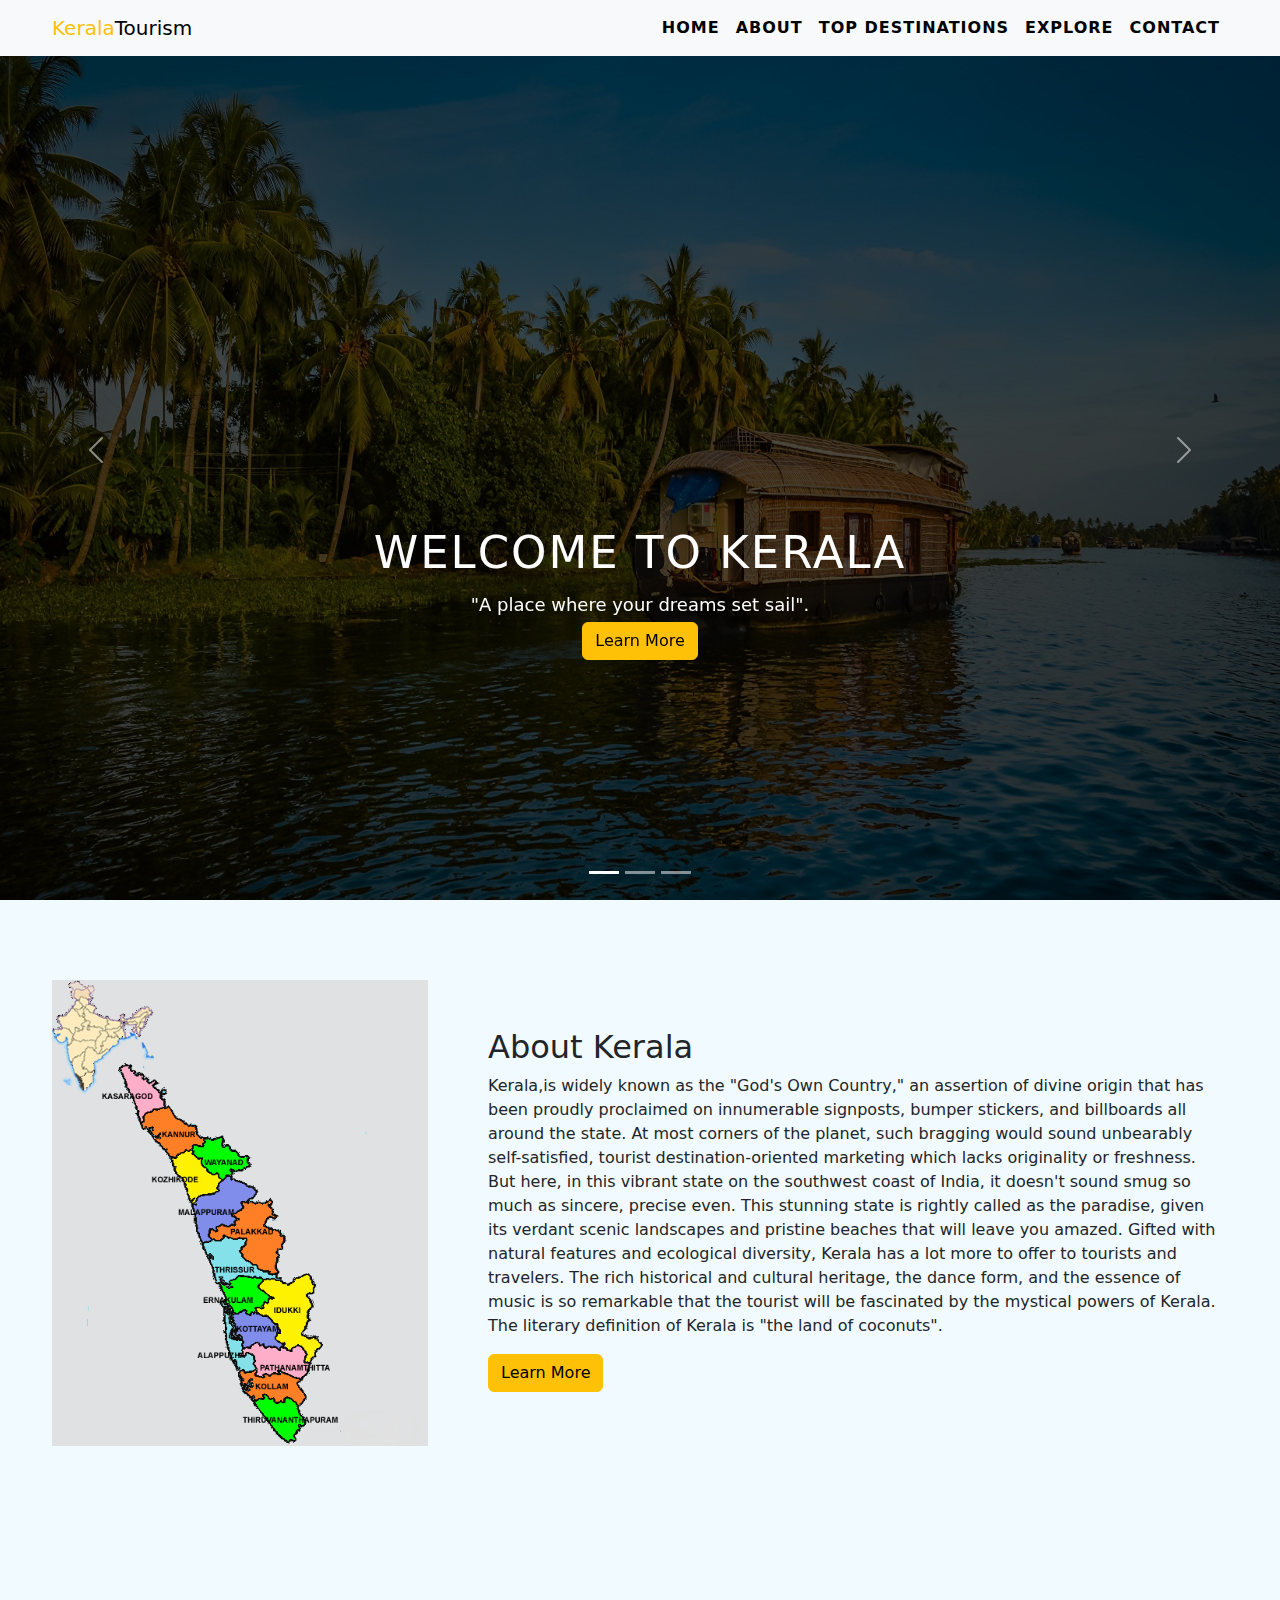
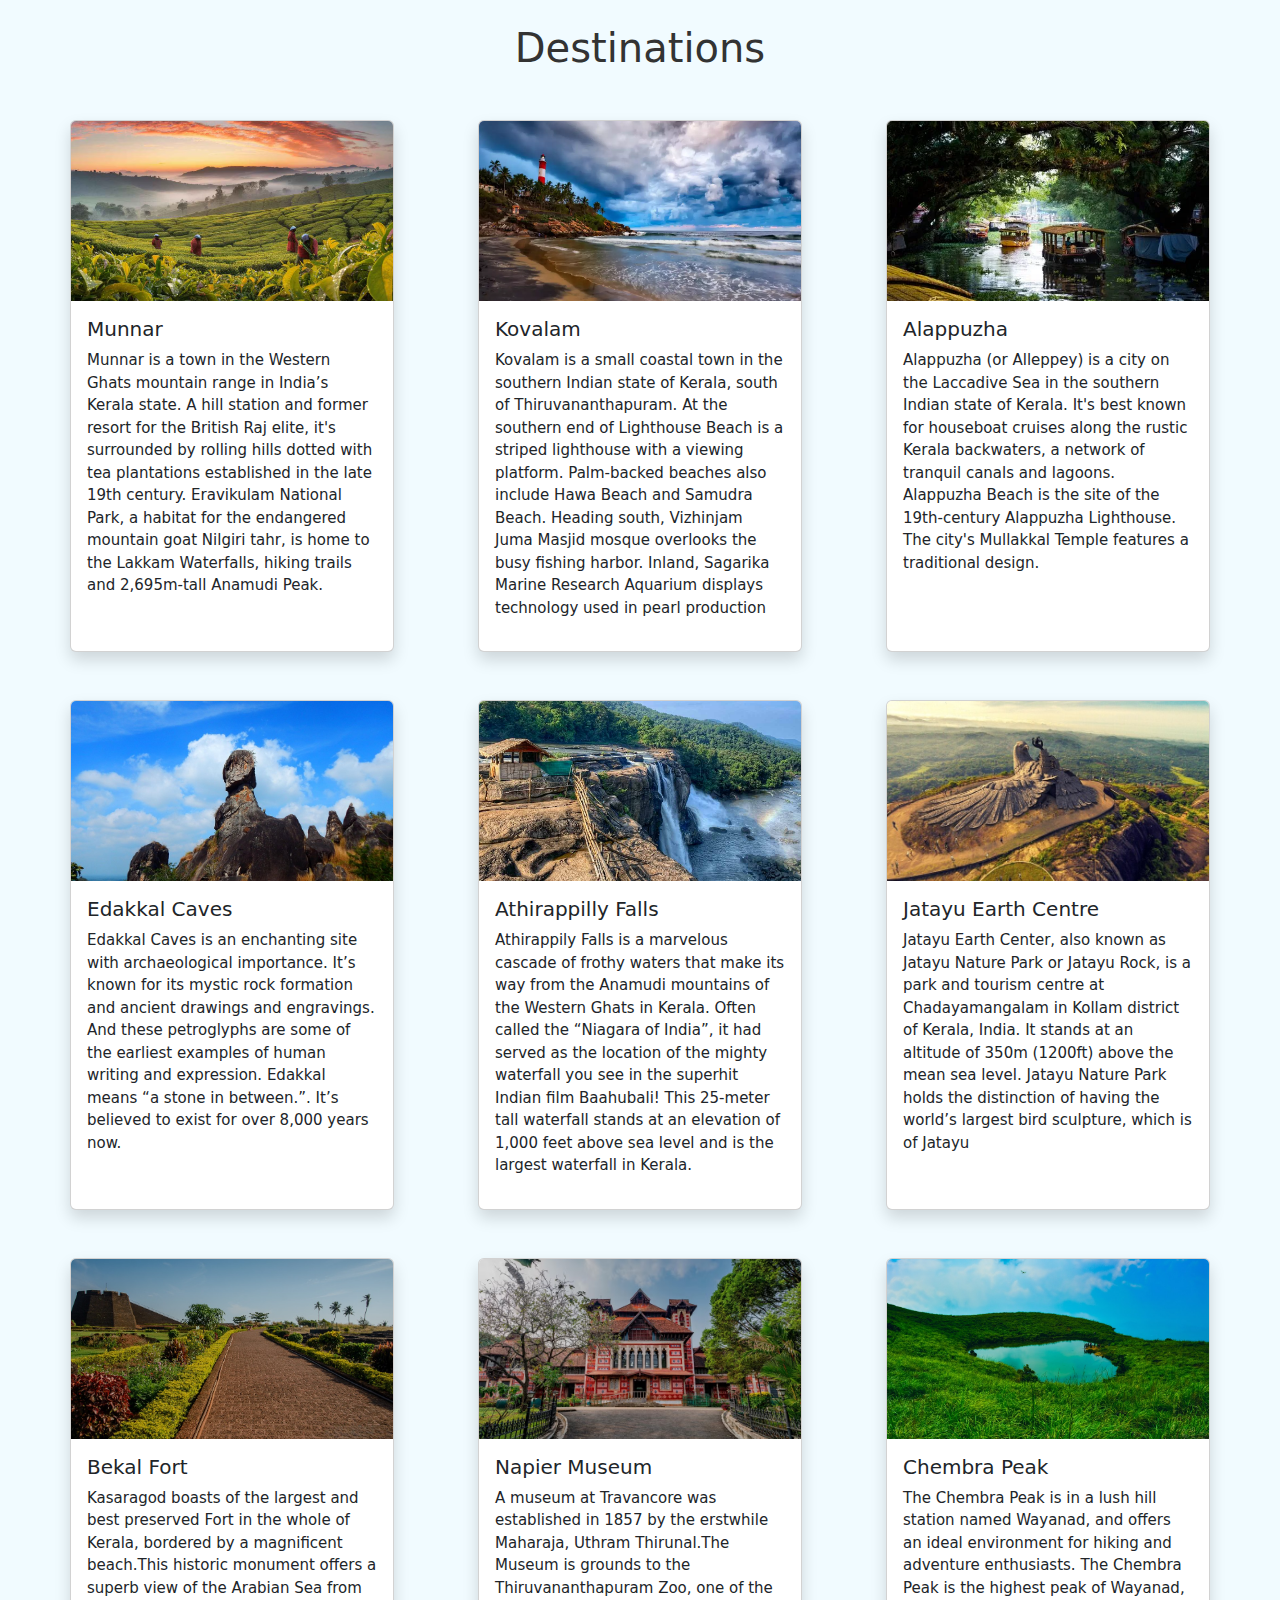
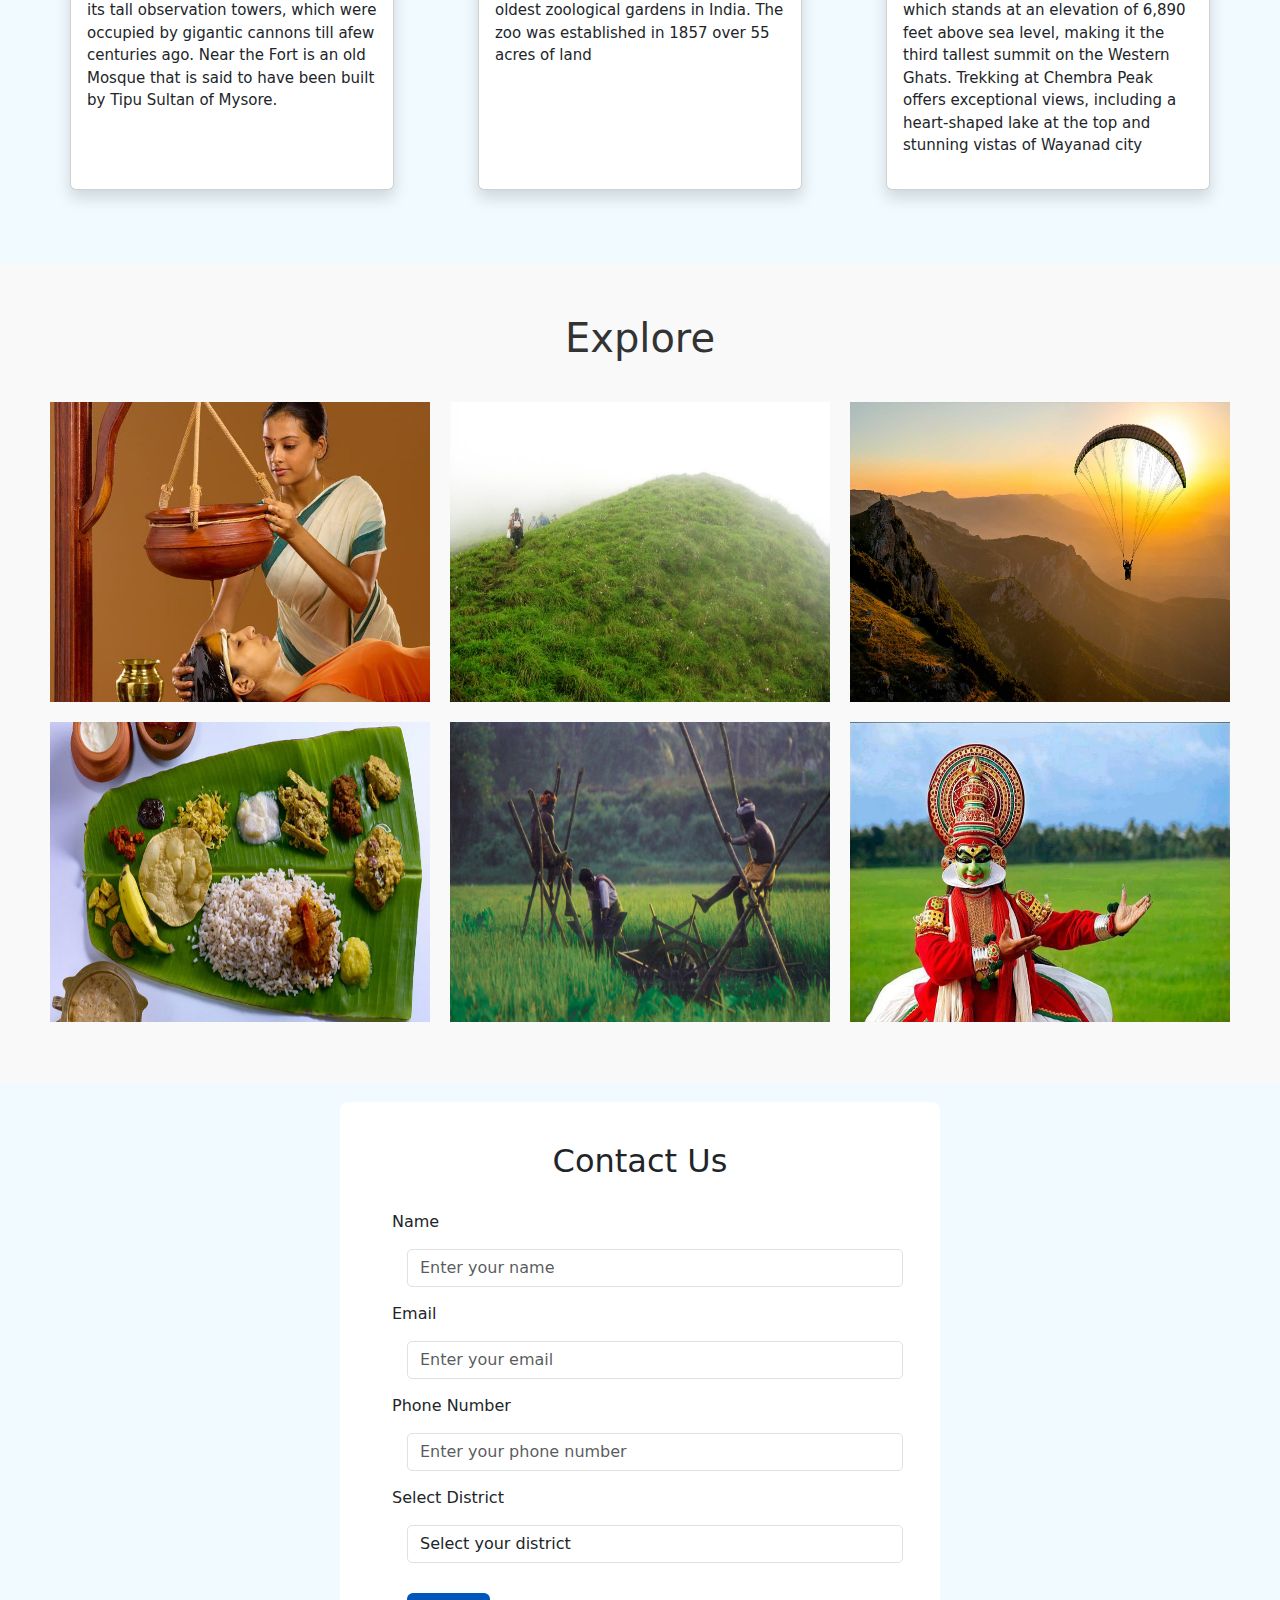
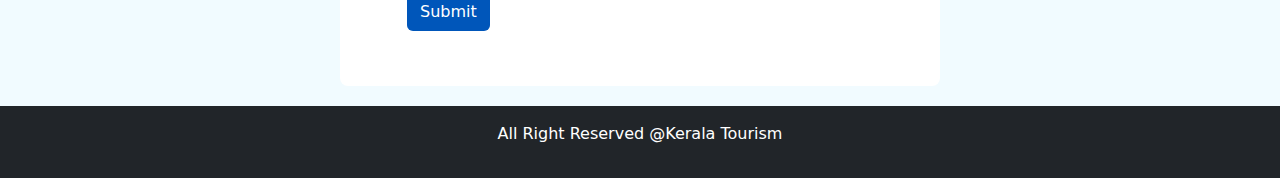
<file: index.html>
<!DOCTYPE html>
<html lang="en">

<head>
  <meta charset="UTF-8">
  <meta name="viewport" content="width=device-width, initial-scale=1.0">
  <title>Kerala Tourism</title>
  <link href="https://cdn.jsdelivr.net/npm/bootstrap@5.3.3/dist/css/bootstrap.min.css" rel="stylesheet"
    integrity="sha384-QWTKZyjpPEjISv5WaRU9OFeRpok6YctnYmDr5pNlyT2bRjXh0JMhjY6hW+ALEwIH" crossorigin="anonymous">
  <link rel="stylesheet" href="style.css">
</head>
<nav class="navbar navbar-expand-lg bg-body-tertiary fixed-top">
  <div class="container">
    <a class="navbar-brand" href="#"><span class="text-warning">Kerala</span>Tourism</a>
    <button class="navbar-toggler" type="button" data-bs-toggle="collapse" data-bs-target="#navbarSupportedContent"
      aria-controls="navbarSupportedContent" aria-expanded="false" aria-label="Toggle navigation">
      <span class="navbar-toggler-icon"></span>
    </button>
    <div class="collapse navbar-collapse" id="navbarSupportedContent">
      <ul class="navbar-nav ms-auto mb-2 mb-lg-0">
        <li class="nav-item">
          <a class="nav-link" href="#home">Home</a>
        </li>
        <li class="nav-item">
          <a class="nav-link" href="#about">About</a>
        </li>
        <li class="nav-item">
          <a class="nav-link" href="#destinations">Top Destinations</a>
        </li>
        <li class="nav-item">
          <a class="nav-link" href="#explore">Explore</a>
        </li>
        <li class="nav-item">
          <a class="nav-link" href="#contact">Contact</a>
        </li>
      </ul>

    </div>
  </div>
</nav>

<div id="carouselExampleCaptions" class="carousel slide">
  <div class="carousel-indicators">
    <button type="button" data-bs-target="#carouselExampleCaptions" data-bs-slide-to="0" class="active"
      aria-current="true" aria-label="Slide 1"></button>
    <button type="button" data-bs-target="#carouselExampleCaptions" data-bs-slide-to="1" aria-label="Slide 2"></button>
    <button type="button" data-bs-target="#carouselExampleCaptions" data-bs-slide-to="2" aria-label="Slide 3"></button>
  </div>
  <div class="carousel-inner">
    <div class="carousel-item active">
      <img src="images/home .jpg" class="d-block w-100" alt="...">
      <div class="carousel-caption">
        <h5>WELCOME TO KERALA</h5>
        <p>"A place where your dreams set sail".</p>
        <p><a href="" class="btn btn-warning nt-3">Learn More</a></p>
      </div>
    </div>
    <div class="carousel-item">
      <img src="images/Home 2.jpg" class="d-block w-100" alt="...">
      <div class="carousel-caption">
        <h5>GOD'S OWN COUNTRY</h5>
        <p>"Kerala - A Land where Seasons Never End".</p>
        <p><a href="" class="btn btn-warning nt-3">Learn More</a></p>
      </div>
    </div>
    <div class="carousel-item">
      <img src="images/3 home.jpg" class="d-block w-100" alt="...">
      <div class="carousel-caption">
        <h5>PLAN YOUR TRIP</h5>
        <p>Keep calm and visit Kerala..</p>
        <p><a href="" class="btn btn-warning nt-3">Learn More</a></p>
      </div>
    </div>
  </div>
  <button class="carousel-control-prev" type="button" data-bs-target="#carouselExampleCaptions" data-bs-slide="prev">
    <span class="carousel-control-prev-icon" aria-hidden="true"></span>
    <span class="visually-hidden">Previous</span>
  </button>
  <button class="carousel-control-next" type="button" data-bs-target="#carouselExampleCaptions" data-bs-slide="next">
    <span class="carousel-control-next-icon" aria-hidden="true"></span>
    <span class="visually-hidden">Next</span>
  </button>
</div>

<section id="about" class="about section-padding">
  <div class="container">
    <div class="row">
      <div class="col-lg-4 col-md-12 col-12">
        <div class="about-img">
          <img src="images/map.png" alt="" class="img-fluid">
        </div>
      </div>
      <div class="col-lg-8 col-md-12 col-12 ps-lg-5 mt-md-5">
        <div class="about-text">
          <h2>About Kerala</h2>
          <p>Kerala,is widely known as the "God's Own Country," an assertion of divine origin that has been proudly
            proclaimed on innumerable signposts, bumper stickers, and billboards all around the state. At most corners
            of the planet, such bragging would sound unbearably self-satisfied, tourist destination-oriented marketing
            which lacks originality or freshness. But here, in this vibrant state on the southwest coast of India, it
            doesn't sound smug so much as sincere, precise even.
            This stunning state is rightly called as the paradise, given its verdant scenic landscapes and pristine
            beaches that will leave you amazed. Gifted with natural features and ecological diversity, Kerala has a lot
            more to offer to tourists and travelers. The rich historical and cultural heritage, the dance form, and the
            essence of music is so remarkable that the tourist will be fascinated by the mystical powers of Kerala.

            The literary definition of Kerala is "the land of coconuts". </p>
          <a href="#" class="btn btn-warning">Learn More</a>
        </div>
      </div>
    </div>

  </div>
</section>

<section id="destinations">
  <div class="container">
    <div class="m-5 text-center">
      <h1>Destinations</h1>
    </div>
    <div class="row mb-4 g-5">
      <div class="col col-12 col-md-6 col-lg-4">
        <div class="card shadow h-100">
          <img src="images/img 1.avif" class="card-img-top" alt="">
          <div class="card-body d-flex flex-column">
            <h5 class="card-tittle">Munnar</h5>
            <p>Munnar is a town in the Western Ghats mountain range in India’s Kerala state. A hill station and former
              resort for the British Raj elite, it's surrounded by rolling hills dotted with tea plantations established
              in the late 19th century. Eravikulam National Park, a habitat for the endangered mountain goat Nilgiri
              tahr, is home to the Lakkam Waterfalls, hiking trails and 2,695m-tall Anamudi Peak.</p>
          </div>

        </div>

      </div>
      <div class="col col-12 col-md-6 col-lg-4">
        <div class="card shadow h-100">
          <img src="images/image 2 .webp" class="card-img-top" alt="">
          <div class="card-body d-flex flex-column">
            <h5 class="card-tittle">Kovalam</h5>
            <p>Kovalam is a small coastal town in the southern Indian state of Kerala, south of Thiruvananthapuram. At
              the southern end of Lighthouse Beach is a striped lighthouse with a viewing platform. Palm-backed beaches
              also include Hawa Beach and Samudra Beach. Heading south, Vizhinjam Juma Masjid mosque overlooks the busy
              fishing harbor. Inland, Sagarika Marine Research Aquarium displays technology used in pearl production</p>
          </div>
        </div>
      </div>
      <div class="col col-12 col-md-6 col-lg-4">
        <div class="card shadow h-100">
          <img src="images/img 3.webp" class="card-img-top" alt="">
          <div class="card-body d-flex flex-column">
            <h5 class="card-tittle">Alappuzha</h5>
            <p>Alappuzha (or Alleppey) is a city on the Laccadive Sea in the southern Indian state of Kerala. It's best
              known for houseboat cruises along the rustic Kerala backwaters, a network of tranquil canals and lagoons.
              Alappuzha Beach is the site of the 19th-century Alappuzha Lighthouse. The city's Mullakkal Temple features
              a traditional design.</p>
          </div>

        </div>

      </div>
      <div class="col col-12 col-md-6 col-lg-4">
        <div class="card shadow card h-100">
          <img src="images/image 4.jpg" class="card-img-top" alt="">
          <div class="card-body d-flex flex-column">
            <h5 class="card-tittle">Edakkal Caves</h5>
            <p>Edakkal Caves is an enchanting site with archaeological importance. It’s known for its mystic rock
              formation and ancient drawings and engravings. And these petroglyphs are some of the earliest examples of
              human writing and expression. Edakkal means “a stone in between.”. It’s believed to exist for over 8,000
              years now.</p>
          </div>

        </div>

      </div>
      <div class="col col-12 col-md-6 col-lg-4">
        <div class="card shadow card h-100">
          <img src="images/image 5.jpg" class="card-img-top" alt="">
          <div class="card-body d-flex flex-column">
            <h5 class="card-tittle">Athirappilly Falls</h5>
            <p>Athirappily Falls is a marvelous cascade of frothy waters that make its way from the Anamudi mountains of
              the Western Ghats in Kerala. Often called the “Niagara of India”, it had served as the location of the
              mighty waterfall you see in the superhit Indian film Baahubali! This 25-meter tall waterfall stands at an
              elevation of 1,000 feet above sea level and is the largest waterfall in Kerala.</p>
          </div>

        </div>

      </div>
      <div class="col col-12 col-md-6 col-lg-4">
        <div class="card shadow card h-100">
          <img src="images/image 6.jpg" class="card-img-top" alt="">
          <div class="card-body d-flex flex-column">
            <h5 class="card-tittle">Jatayu Earth Centre</h5>
            <p>Jatayu Earth Center, also known as Jatayu Nature Park or Jatayu Rock, is a park and tourism centre at
              Chadayamangalam in Kollam district of Kerala, India. It stands at an altitude of 350m (1200ft) above the
              mean sea level. Jatayu Nature Park holds the distinction of having the world’s largest bird sculpture,
              which is of Jatayu</p>
          </div>

        </div>

      </div>
      <div class="col col-12 col-md-6 col-lg-4">
        <div class="card shadow card h-100">
          <img src="images/image 7.jpg" class="card-img-top" alt="">
          <div class="card-body d-flex flex-column">
            <h5 class="card-tittle">Bekal Fort</h5>
            <p>Kasaragod boasts of the largest and best preserved Fort in the whole of Kerala, bordered by a magnificent
              beach.This historic monument offers a superb view of the Arabian Sea from its tall observation towers,
              which were occupied by
              gigantic cannons till afew centuries ago. Near the Fort is an old Mosque that is said to have been built
              by Tipu Sultan of Mysore.</p>
          </div>

        </div>

      </div>
      <div class="col col-12 col-md-6 col-lg-4">
        <div class="card shadow card h-100">
          <img src="images/image 8 .avif" class="card-img-top" alt="">
          <div class="card-body d-flex flex-column">
            <h5 class="card-tittle">Napier Museum</h5>
            <p>A museum at Travancore was established in 1857 by the erstwhile Maharaja, Uthram Thirunal.The Museum is
              grounds to the Thiruvananthapuram Zoo, one of the oldest zoological gardens in India. The zoo was
              established in 1857 over 55 acres of land </p>
          </div>

        </div>

      </div>
      <div class="col col-12 col-md-6 col-lg-4">
        <div class="card shadow card h-100">
          <img src="images/image 9.jpg" class="card-img-top" alt="">
          <div class="card-body d-flex flex-column">
            <h5 class="card-tittle">Chembra Peak</h5>
            <p>The Chembra Peak is in a lush hill station named Wayanad, and offers an ideal environment for hiking and
              adventure enthusiasts. The Chembra Peak is the highest peak of Wayanad, which stands at an elevation of
              6,890 feet above sea level, making it the third tallest summit on the Western Ghats. Trekking at Chembra
              Peak offers exceptional views, including a heart-shaped lake at the top and stunning vistas of Wayanad
              city</p>
          </div>

        </div>

      </div>
    </div>
  </div>
</section>

<section id="explore">
  <h1 class="text-center">Explore</h1>
  <div class="container">
    <div class="row">

      <div class="col-md-4 col-sm-6 col-xs-12">
        <div class="hovereffects">
          <img src="images/ex 1.jpg" alt="" width="100%" height="300px">
          <div class="overplay">
            <h3>Ayurveda</h3>
          </div>
        </div>
      </div>

      <div class="col-md-4 col-sm-6 col-xs-12">
        <div class="hovereffects">
          <img src="images/ex 2.jpg" alt="" width="100%" height="300px">
          <div class="overplay">
            <h3>Trekking</h3>
          </div>
        </div>
      </div>

      <div class="col-md-4 col-sm-6 col-xs-12">
        <div class="hovereffects">
          <img src="images/ex 3.jpg" alt="" width="100%" height="300px">
          <div class="overplay">
            <h3>Paragliding</h3>
          </div>
        </div>
      </div>

      <div class="col-md-4 col-sm-6 col-xs-12">
        <div class="hovereffects">
          <img src="images/ex 4.jpg" alt="" width="100%" height="300px">
          <div class="overplay">
            <h3>Kerala Food</h3>
          </div>
        </div>
      </div>

      <div class="col-md-4 col-sm-6 col-xs-12">
        <div class="hovereffects">
          <img src="images/ex 5.jpg" alt="" width="100%" height="300px">
          <div class="overplay">
            <h3>Village Life</h3>
          </div>
        </div>
      </div>

      <div class="col-md-4 col-sm-6 col-xs-12">
        <div class="hovereffects">
          <img src="images/ex 6.jpg" alt="" width="100%" height="300px">
          <div class="overplay">
            <h3>Festivals</h3>
          </div>
        </div>
      </div>


    </div>
  </div>
</section>


<section id="contact" class="contact-section">
  <div class="container">
    <h2 class="contact-title">Contact Us</h2>
    <form>
      <div class="form-group">
        <label for="name">Name</label>
        <input type="text" class="form-control" id="name" placeholder="Enter your name" required>
      </div>
      <div class="form-group">
        <label for="email">Email</label>
        <input type="email" class="form-control" id="email" placeholder="Enter your email" required>
      </div>
      <div class="form-group">
        <label for="phone">Phone Number</label>
        <input type="tel" class="form-control" id="phone" placeholder="Enter your phone number" required>
      </div>
      <div class="form-group">
        <label for="district">Select District</label>
        <select class="form-control" id="district" required>
          <option value="" disabled selected>Select your district</option>
          <option value="Thiruvananthapuram">Thiruvananthapuram</option>
          <option value="kollam">Kollam</option>
          <option value="pathanamthitta">Pathanamthitta</option>
          <option value="alappuzha">Alappuzha</option>
          <option value="kottayam">Kottayam</option>
          <option value="idukki">Idukki</option>
          <option value="ernakulam">Ernakulam</option>
          <option value="thrissur">Thirissur</option>
          <option value="malappuram">Malappuram</option>
          <option value="palakkadu">Palakkadu</option>
          <option value="kozhikode">Kozhikode</option>
          <option value="wayanad">Wayanad</option>
          <option value="kannur">Kannur</option>
          <option value="kasaragod">Kasaragod</option>
        </select>
      </div>
      <button type="submit" class="btn btn-custom">Submit</button>
    </form>
  </div>
</section>


<footer class="bg-dark p-3 text-center">
  <div class="container">
    <p class="text-white">All Right Reserved @Kerala Tourism</p>
  </div>
</footer>


<body>
  <script src="https://cdn.jsdelivr.net/npm/bootstrap@5.3.3/dist/js/bootstrap.bundle.min.js"
    integrity="sha384-YvpcrYf0tY3lHB60NNkmXc5s9fDVZLESaAA55NDzOxhy9GkcIdslK1eN7N6jIeHz"
    crossorigin="anonymous"></script>
</body>


</html>
</file>
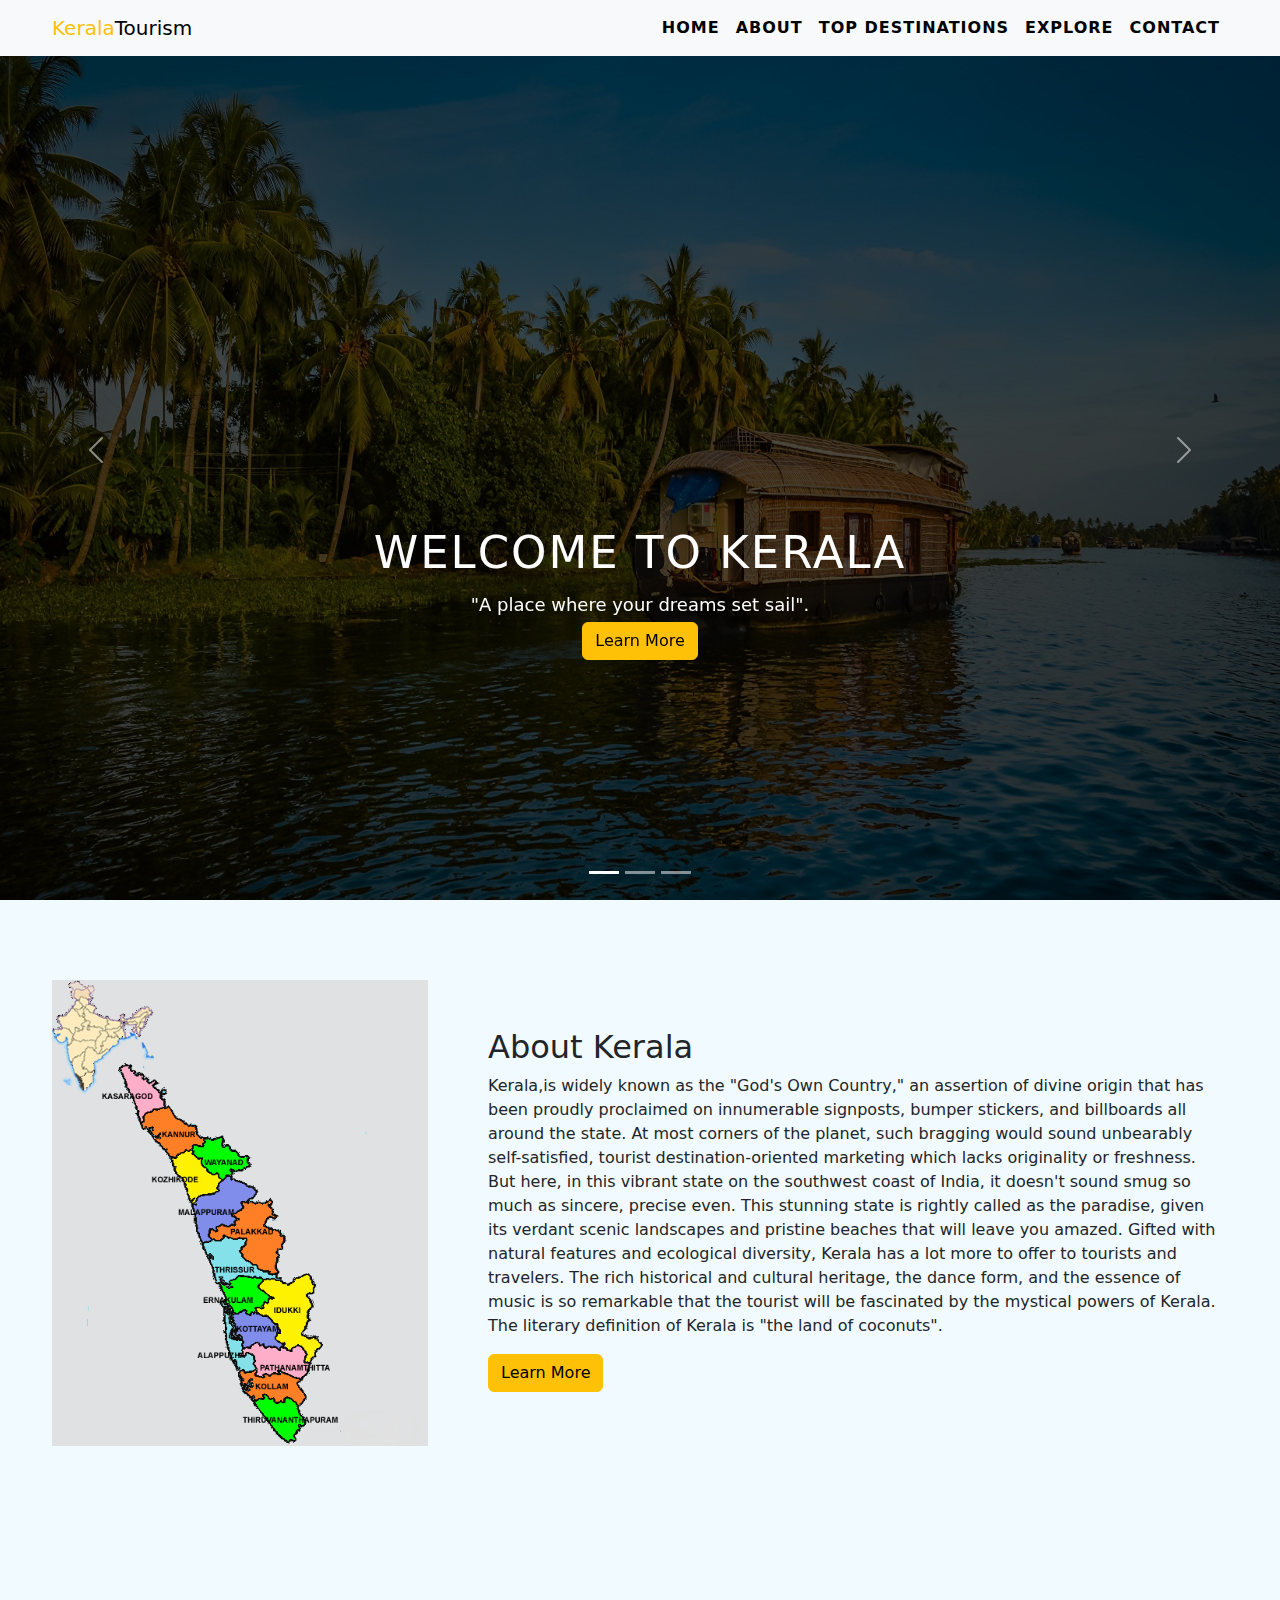
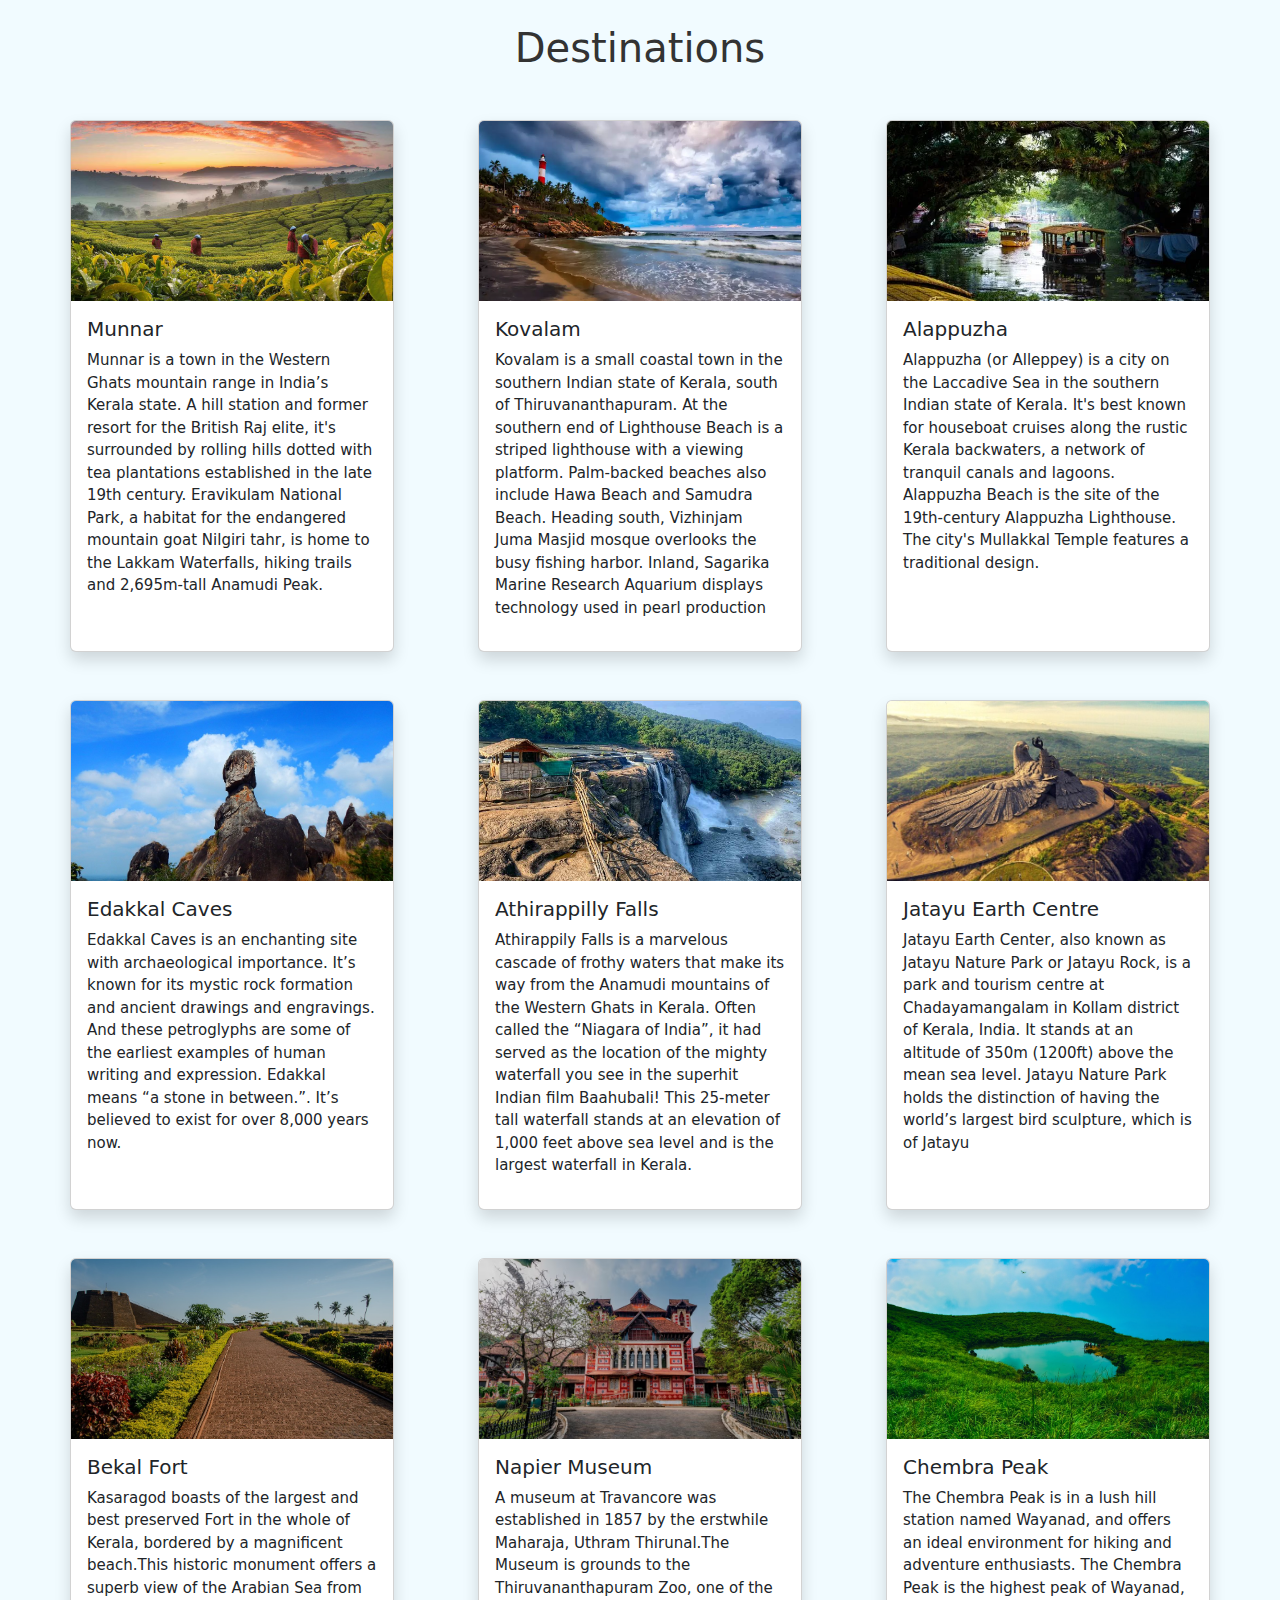
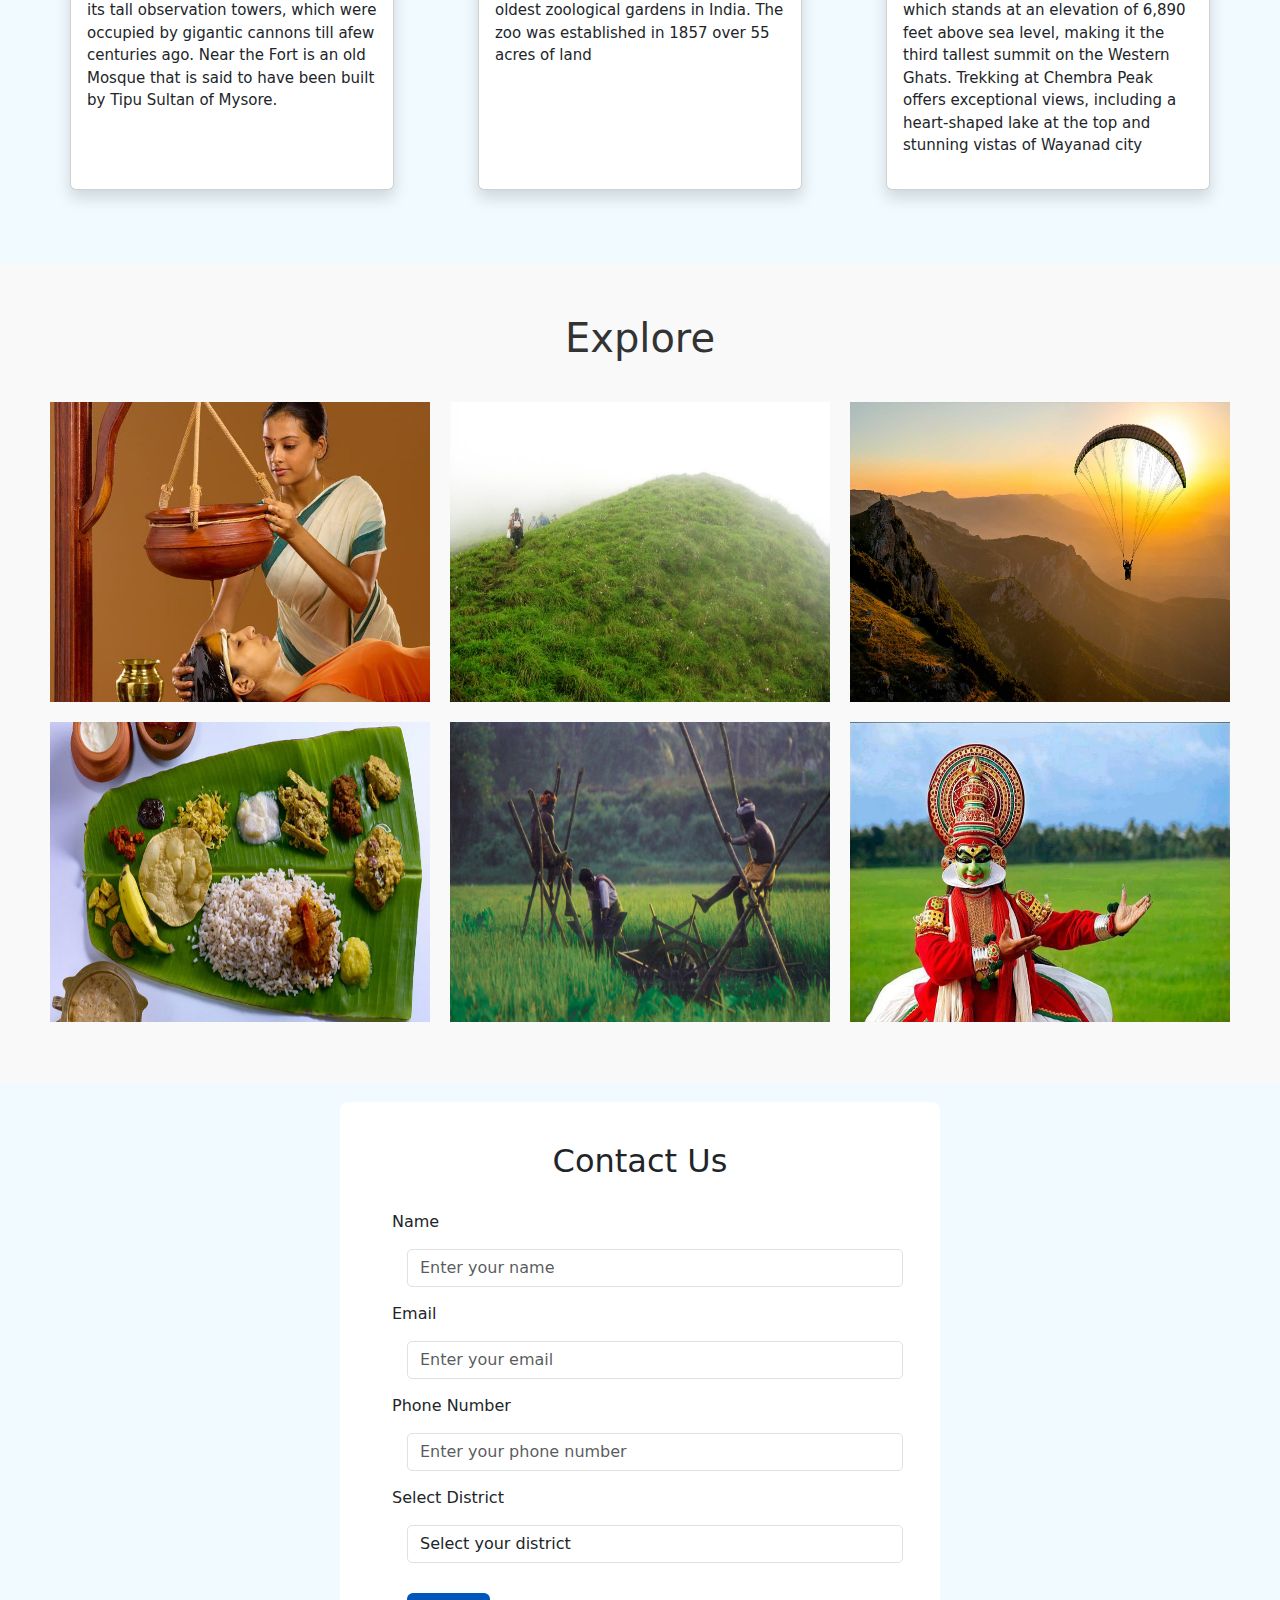
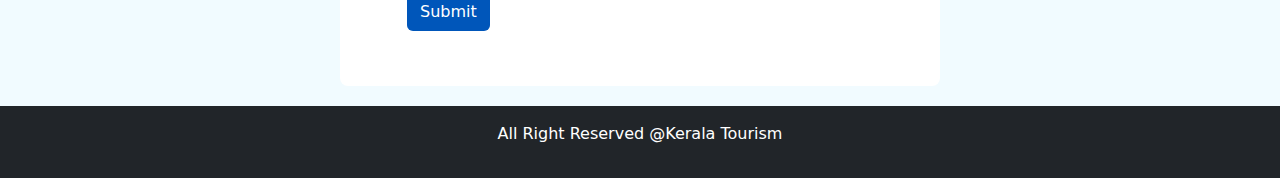
<file: KERALA TOURISM/index.html>
<!DOCTYPE html>
<html lang="en">

<head>
  <meta charset="UTF-8">
  <meta name="viewport" content="width=device-width, initial-scale=1.0">
  <title>Kerala Tourism</title>
  <link href="https://cdn.jsdelivr.net/npm/bootstrap@5.3.3/dist/css/bootstrap.min.css" rel="stylesheet"
    integrity="sha384-QWTKZyjpPEjISv5WaRU9OFeRpok6YctnYmDr5pNlyT2bRjXh0JMhjY6hW+ALEwIH" crossorigin="anonymous">
  <link rel="stylesheet" href="style.css">
</head>
<nav class="navbar navbar-expand-lg bg-body-tertiary fixed-top">
  <div class="container">
    <a class="navbar-brand" href="#"><span class="text-warning">Kerala</span>Tourism</a>
    <button class="navbar-toggler" type="button" data-bs-toggle="collapse" data-bs-target="#navbarSupportedContent"
      aria-controls="navbarSupportedContent" aria-expanded="false" aria-label="Toggle navigation">
      <span class="navbar-toggler-icon"></span>
    </button>
    <div class="collapse navbar-collapse" id="navbarSupportedContent">
      <ul class="navbar-nav ms-auto mb-2 mb-lg-0">
        <li class="nav-item">
          <a class="nav-link" href="#home">Home</a>
        </li>
        <li class="nav-item">
          <a class="nav-link" href="#about">About</a>
        </li>
        <li class="nav-item">
          <a class="nav-link" href="#destinations">Top Destinations</a>
        </li>
        <li class="nav-item">
          <a class="nav-link" href="#explore">Explore</a>
        </li>
        <li class="nav-item">
          <a class="nav-link" href="#contact">Contact</a>
        </li>
      </ul>

    </div>
  </div>
</nav>

<div id="carouselExampleCaptions" class="carousel slide">
  <div class="carousel-indicators">
    <button type="button" data-bs-target="#carouselExampleCaptions" data-bs-slide-to="0" class="active"
      aria-current="true" aria-label="Slide 1"></button>
    <button type="button" data-bs-target="#carouselExampleCaptions" data-bs-slide-to="1" aria-label="Slide 2"></button>
    <button type="button" data-bs-target="#carouselExampleCaptions" data-bs-slide-to="2" aria-label="Slide 3"></button>
  </div>
  <div class="carousel-inner">
    <div class="carousel-item active">
      <img src="images/home .jpg" class="d-block w-100" alt="...">
      <div class="carousel-caption">
        <h5>WELCOME TO KERALA</h5>
        <p>"A place where your dreams set sail".</p>
        <p><a href="" class="btn btn-warning nt-3">Learn More</a></p>
      </div>
    </div>
    <div class="carousel-item">
      <img src="images/Home 2.jpg" class="d-block w-100" alt="...">
      <div class="carousel-caption">
        <h5>GOD'S OWN COUNTRY</h5>
        <p>"Kerala - A Land where Seasons Never End".</p>
        <p><a href="" class="btn btn-warning nt-3">Learn More</a></p>
      </div>
    </div>
    <div class="carousel-item">
      <img src="images/3 home.jpg" class="d-block w-100" alt="...">
      <div class="carousel-caption">
        <h5>PLAN YOUR TRIP</h5>
        <p>Keep calm and visit Kerala..</p>
        <p><a href="" class="btn btn-warning nt-3">Learn More</a></p>
      </div>
    </div>
  </div>
  <button class="carousel-control-prev" type="button" data-bs-target="#carouselExampleCaptions" data-bs-slide="prev">
    <span class="carousel-control-prev-icon" aria-hidden="true"></span>
    <span class="visually-hidden">Previous</span>
  </button>
  <button class="carousel-control-next" type="button" data-bs-target="#carouselExampleCaptions" data-bs-slide="next">
    <span class="carousel-control-next-icon" aria-hidden="true"></span>
    <span class="visually-hidden">Next</span>
  </button>
</div>

<section id="about" class="about section-padding">
  <div class="container">
    <div class="row">
      <div class="col-lg-4 col-md-12 col-12">
        <div class="about-img">
          <img src="images/map.png" alt="" class="img-fluid">
        </div>
      </div>
      <div class="col-lg-8 col-md-12 col-12 ps-lg-5 mt-md-5">
        <div class="about-text">
          <h2>About Kerala</h2>
          <p>Kerala,is widely known as the "God's Own Country," an assertion of divine origin that has been proudly
            proclaimed on innumerable signposts, bumper stickers, and billboards all around the state. At most corners
            of the planet, such bragging would sound unbearably self-satisfied, tourist destination-oriented marketing
            which lacks originality or freshness. But here, in this vibrant state on the southwest coast of India, it
            doesn't sound smug so much as sincere, precise even.
            This stunning state is rightly called as the paradise, given its verdant scenic landscapes and pristine
            beaches that will leave you amazed. Gifted with natural features and ecological diversity, Kerala has a lot
            more to offer to tourists and travelers. The rich historical and cultural heritage, the dance form, and the
            essence of music is so remarkable that the tourist will be fascinated by the mystical powers of Kerala.

            The literary definition of Kerala is "the land of coconuts". </p>
          <a href="#" class="btn btn-warning">Learn More</a>
        </div>
      </div>
    </div>

  </div>
</section>

<section id="destinations">
  <div class="container">
    <div class="m-5 text-center">
      <h1>Destinations</h1>
    </div>
    <div class="row mb-4 g-5">
      <div class="col col-12 col-md-6 col-lg-4">
        <div class="card shadow h-100">
          <img src="images/img 1.avif" class="card-img-top" alt="">
          <div class="card-body d-flex flex-column">
            <h5 class="card-tittle">Munnar</h5>
            <p>Munnar is a town in the Western Ghats mountain range in India’s Kerala state. A hill station and former
              resort for the British Raj elite, it's surrounded by rolling hills dotted with tea plantations established
              in the late 19th century. Eravikulam National Park, a habitat for the endangered mountain goat Nilgiri
              tahr, is home to the Lakkam Waterfalls, hiking trails and 2,695m-tall Anamudi Peak.</p>
          </div>

        </div>

      </div>
      <div class="col col-12 col-md-6 col-lg-4">
        <div class="card shadow h-100">
          <img src="images/image 2 .webp" class="card-img-top" alt="">
          <div class="card-body d-flex flex-column">
            <h5 class="card-tittle">Kovalam</h5>
            <p>Kovalam is a small coastal town in the southern Indian state of Kerala, south of Thiruvananthapuram. At
              the southern end of Lighthouse Beach is a striped lighthouse with a viewing platform. Palm-backed beaches
              also include Hawa Beach and Samudra Beach. Heading south, Vizhinjam Juma Masjid mosque overlooks the busy
              fishing harbor. Inland, Sagarika Marine Research Aquarium displays technology used in pearl production</p>
          </div>
        </div>
      </div>
      <div class="col col-12 col-md-6 col-lg-4">
        <div class="card shadow h-100">
          <img src="images/img 3.webp" class="card-img-top" alt="">
          <div class="card-body d-flex flex-column">
            <h5 class="card-tittle">Alappuzha</h5>
            <p>Alappuzha (or Alleppey) is a city on the Laccadive Sea in the southern Indian state of Kerala. It's best
              known for houseboat cruises along the rustic Kerala backwaters, a network of tranquil canals and lagoons.
              Alappuzha Beach is the site of the 19th-century Alappuzha Lighthouse. The city's Mullakkal Temple features
              a traditional design.</p>
          </div>

        </div>

      </div>
      <div class="col col-12 col-md-6 col-lg-4">
        <div class="card shadow card h-100">
          <img src="images/image 4.jpg" class="card-img-top" alt="">
          <div class="card-body d-flex flex-column">
            <h5 class="card-tittle">Edakkal Caves</h5>
            <p>Edakkal Caves is an enchanting site with archaeological importance. It’s known for its mystic rock
              formation and ancient drawings and engravings. And these petroglyphs are some of the earliest examples of
              human writing and expression. Edakkal means “a stone in between.”. It’s believed to exist for over 8,000
              years now.</p>
          </div>

        </div>

      </div>
      <div class="col col-12 col-md-6 col-lg-4">
        <div class="card shadow card h-100">
          <img src="images/image 5.jpg" class="card-img-top" alt="">
          <div class="card-body d-flex flex-column">
            <h5 class="card-tittle">Athirappilly Falls</h5>
            <p>Athirappily Falls is a marvelous cascade of frothy waters that make its way from the Anamudi mountains of
              the Western Ghats in Kerala. Often called the “Niagara of India”, it had served as the location of the
              mighty waterfall you see in the superhit Indian film Baahubali! This 25-meter tall waterfall stands at an
              elevation of 1,000 feet above sea level and is the largest waterfall in Kerala.</p>
          </div>

        </div>

      </div>
      <div class="col col-12 col-md-6 col-lg-4">
        <div class="card shadow card h-100">
          <img src="images/image 6.jpg" class="card-img-top" alt="">
          <div class="card-body d-flex flex-column">
            <h5 class="card-tittle">Jatayu Earth Centre</h5>
            <p>Jatayu Earth Center, also known as Jatayu Nature Park or Jatayu Rock, is a park and tourism centre at
              Chadayamangalam in Kollam district of Kerala, India. It stands at an altitude of 350m (1200ft) above the
              mean sea level. Jatayu Nature Park holds the distinction of having the world’s largest bird sculpture,
              which is of Jatayu</p>
          </div>

        </div>

      </div>
      <div class="col col-12 col-md-6 col-lg-4">
        <div class="card shadow card h-100">
          <img src="images/image 7.jpg" class="card-img-top" alt="">
          <div class="card-body d-flex flex-column">
            <h5 class="card-tittle">Bekal Fort</h5>
            <p>Kasaragod boasts of the largest and best preserved Fort in the whole of Kerala, bordered by a magnificent
              beach.This historic monument offers a superb view of the Arabian Sea from its tall observation towers,
              which were occupied by
              gigantic cannons till afew centuries ago. Near the Fort is an old Mosque that is said to have been built
              by Tipu Sultan of Mysore.</p>
          </div>

        </div>

      </div>
      <div class="col col-12 col-md-6 col-lg-4">
        <div class="card shadow card h-100">
          <img src="images/image 8 .avif" class="card-img-top" alt="">
          <div class="card-body d-flex flex-column">
            <h5 class="card-tittle">Napier Museum</h5>
            <p>A museum at Travancore was established in 1857 by the erstwhile Maharaja, Uthram Thirunal.The Museum is
              grounds to the Thiruvananthapuram Zoo, one of the oldest zoological gardens in India. The zoo was
              established in 1857 over 55 acres of land </p>
          </div>

        </div>

      </div>
      <div class="col col-12 col-md-6 col-lg-4">
        <div class="card shadow card h-100">
          <img src="images/image 9.jpg" class="card-img-top" alt="">
          <div class="card-body d-flex flex-column">
            <h5 class="card-tittle">Chembra Peak</h5>
            <p>The Chembra Peak is in a lush hill station named Wayanad, and offers an ideal environment for hiking and
              adventure enthusiasts. The Chembra Peak is the highest peak of Wayanad, which stands at an elevation of
              6,890 feet above sea level, making it the third tallest summit on the Western Ghats. Trekking at Chembra
              Peak offers exceptional views, including a heart-shaped lake at the top and stunning vistas of Wayanad
              city</p>
          </div>

        </div>

      </div>
    </div>
  </div>
</section>

<section id="explore">
  <h1 class="text-center">Explore</h1>
  <div class="container">
    <div class="row">

      <div class="col-md-4 col-sm-6 col-xs-12">
        <div class="hovereffects">
          <img src="images/ex 1.jpg" alt="" width="100%" height="300px">
          <div class="overplay">
            <h3>Ayurveda</h3>
          </div>
        </div>
      </div>

      <div class="col-md-4 col-sm-6 col-xs-12">
        <div class="hovereffects">
          <img src="images/ex 2.jpg" alt="" width="100%" height="300px">
          <div class="overplay">
            <h3>Trekking</h3>
          </div>
        </div>
      </div>

      <div class="col-md-4 col-sm-6 col-xs-12">
        <div class="hovereffects">
          <img src="images/ex 3.jpg" alt="" width="100%" height="300px">
          <div class="overplay">
            <h3>Paragliding</h3>
          </div>
        </div>
      </div>

      <div class="col-md-4 col-sm-6 col-xs-12">
        <div class="hovereffects">
          <img src="images/ex 4.jpg" alt="" width="100%" height="300px">
          <div class="overplay">
            <h3>Kerala Food</h3>
          </div>
        </div>
      </div>

      <div class="col-md-4 col-sm-6 col-xs-12">
        <div class="hovereffects">
          <img src="images/ex 5.jpg" alt="" width="100%" height="300px">
          <div class="overplay">
            <h3>Village Life</h3>
          </div>
        </div>
      </div>

      <div class="col-md-4 col-sm-6 col-xs-12">
        <div class="hovereffects">
          <img src="images/ex 6.jpg" alt="" width="100%" height="300px">
          <div class="overplay">
            <h3>Festivals</h3>
          </div>
        </div>
      </div>


    </div>
  </div>
</section>


<section id="contact" class="contact-section">
  <div class="container">
    <h2 class="contact-title">Contact Us</h2>
    <form>
      <div class="form-group">
        <label for="name">Name</label>
        <input type="text" class="form-control" id="name" placeholder="Enter your name" required>
      </div>
      <div class="form-group">
        <label for="email">Email</label>
        <input type="email" class="form-control" id="email" placeholder="Enter your email" required>
      </div>
      <div class="form-group">
        <label for="phone">Phone Number</label>
        <input type="tel" class="form-control" id="phone" placeholder="Enter your phone number" required>
      </div>
      <div class="form-group">
        <label for="district">Select District</label>
        <select class="form-control" id="district" required>
          <option value="" disabled selected>Select your district</option>
          <option value="Thiruvananthapuram">Thiruvananthapuram</option>
          <option value="kollam">Kollam</option>
          <option value="pathanamthitta">Pathanamthitta</option>
          <option value="alappuzha">Alappuzha</option>
          <option value="kottayam">Kottayam</option>
          <option value="idukki">Idukki</option>
          <option value="ernakulam">Ernakulam</option>
          <option value="thrissur">Thirissur</option>
          <option value="malappuram">Malappuram</option>
          <option value="palakkadu">Palakkadu</option>
          <option value="kozhikode">Kozhikode</option>
          <option value="wayanad">Wayanad</option>
          <option value="kannur">Kannur</option>
          <option value="kasaragod">Kasaragod</option>
        </select>
      </div>
      <button type="submit" class="btn btn-custom">Submit</button>
    </form>
  </div>
</section>


<footer class="bg-dark p-3 text-center">
  <div class="container">
    <p class="text-white">All Right Reserved @Kerala Tourism</p>
  </div>
</footer>


<body>
  <script src="https://cdn.jsdelivr.net/npm/bootstrap@5.3.3/dist/js/bootstrap.bundle.min.js"
    integrity="sha384-YvpcrYf0tY3lHB60NNkmXc5s9fDVZLESaAA55NDzOxhy9GkcIdslK1eN7N6jIeHz"
    crossorigin="anonymous"></script>
</body>


</html>
</file>
<file: style.css>
body {
    background: #f1fbff;
    box-sizing: border-box;
}

.nav-item .nav-link {
    font-size: 16px;
    font-weight: 550;
    color: black;
    letter-spacing: 1px;
    border-radius: 3px;
}

.nav-item .nav-link:hover {
    background: #ffa500;
    color: white;
}

.section-padding {
    padding: 80px 0;
}

.carousel-item {
    height: 100vh;
    min-height: 300px;
}

.carousel-caption {
    bottom: 220px;
    z-index: 2;
}

.carousel-caption h5 {
    font-size: 45px;
    text-transform: uppercase;
    letter-spacing: 2px;
    margin-top: 25px;
}

.carousel-caption p {
    width: 60%;
    margin: auto;
    font-size: 18px;
    line-height: 1.9;
}

.carousel-inner::before {
    content: '';
    position: absolute;
    width: 100%;
    height: 100%;
    top: 0;
    left: 0;
    background: rgba(0, 0, 0, 0.7);
    z-index: 1;
}

.navbar-nav a {
    font-size: 15px;
    text-transform: uppercase;
    font-weight: 500;
}

.navbar-Light .navbar-brand {
    color: #000;
    font-size: 25px;
    text-transform: uppercase;
    font-weight: 700;
    letter-spacing: 2px;
}

.navbar-Light .navbar-brand:focus,
.navbar-Light .navbar-brand:hover{
    color: #000;
}

.navbar-Light .navbar-nav .nav-link {
    color: #000;
}

.w-100 {
    height: 100vh;
}

@media only screen and (min-width: 768px) and (max-width: 991px) {
    .carousel-caption {
        bottom: 370px;
    }
}

@media only screen and (max-width: 767px) {
    .navbar-nav {
        text-align: center;
    }

    .carousel-caption {
        bottom: 125px;
    }

    .carousel-caption h5 {
        font-size: 17px;
    }

    .carousel-caption a {
        padding: 10px 15px;
    }

    .carousel-caption p {
        width: 100%;
        line-height: 1.6;
        font-size: 12px;
    }
}


#destinations {
    padding: 50px 0;
}

.card {
    width: 90%;
    margin: auto;
    transition: transform 0.3s;
}
.card:hover {
    transform: scale(1.05);
}

.card-img-top {
    height: 180px;
    object-fit: cover;
}


.card-title {
    font-size: 25px;
    color: #343a40;
    opacity: 0;
}

.card-body p {
    font-size: 15px;
}

#explore {
    padding: 50px 0;
    background-color: #f9f9f9;
}

h1 {
    margin-bottom: 30px;
    font-size: 2.5em;
    color: #333;
}

.container {
    max-width: 1200px;
    margin: 0 auto;
}

.row {
    display: flex;
    flex-wrap: wrap;
    justify-content: space-between;
}

.col-md-4, .col-sm-6, .col-xs-12 {
    padding: 10px;
    box-sizing: border-box;
}

.hovereffects {
    position: relative;
    overflow: hidden;
}

.hovereffects img {
    width: 100%;
    height: 300px;
    transition: transform 0.5s ease;
}

.hovereffects:hover img {
    transform: scale(1.1);
}

.overplay {
    position: absolute;
    top: 0;
    left: 0;
    right: 0;
    bottom: 0;
    background: rgba(0, 0, 0, 0.5);
    color: white;
    display: flex;
    flex-direction: column;
    align-items: center;
    justify-content: center;
    opacity: 0;
    transition: opacity 0.5s ease;
}

.hovereffects:hover .overplay {
    opacity: 1;
}

h3 {
    margin: 10px 0;
    font-size: 1.5em;
}

.contact-section {
    background-color: #ffffff;
    padding: 40px;
    border-radius: 8px;

    margin: 20px auto;
    max-width: 600px;
}

.contact-title {
    margin-bottom: 30px;
    text-align: center;
}

.form-control {
    border-radius: 5px;
    margin: 15px;
}

.btn-custom {
    margin: 15px;
    background-color: #0056ba;
    color: white;
}
</file>
<file: KERALA TOURISM/style.css>
body {
    background: #f1fbff;
    box-sizing: border-box;
}

.nav-item .nav-link {
    font-size: 16px;
    font-weight: 550;
    color: black;
    letter-spacing: 1px;
    border-radius: 3px;
}

.nav-item .nav-link:hover {
    background: #ffa500;
    color: white;
}

.section-padding {
    padding: 80px 0;
}

.carousel-item {
    height: 100vh;
    min-height: 300px;
}

.carousel-caption {
    bottom: 220px;
    z-index: 2;
}

.carousel-caption h5 {
    font-size: 45px;
    text-transform: uppercase;
    letter-spacing: 2px;
    margin-top: 25px;
}

.carousel-caption p {
    width: 60%;
    margin: auto;
    font-size: 18px;
    line-height: 1.9;
}

.carousel-inner::before {
    content: '';
    position: absolute;
    width: 100%;
    height: 100%;
    top: 0;
    left: 0;
    background: rgba(0, 0, 0, 0.7);
    z-index: 1;
}

.navbar-nav a {
    font-size: 15px;
    text-transform: uppercase;
    font-weight: 500;
}

.navbar-Light .navbar-brand {
    color: #000;
    font-size: 25px;
    text-transform: uppercase;
    font-weight: 700;
    letter-spacing: 2px;
}

.navbar-Light .navbar-brand:focus,
.navbar-Light .navbar-brand:hover{
    color: #000;
}

.navbar-Light .navbar-nav .nav-link {
    color: #000;
}

.w-100 {
    height: 100vh;
}

@media only screen and (min-width: 768px) and (max-width: 991px) {
    .carousel-caption {
        bottom: 370px;
    }
}

@media only screen and (max-width: 767px) {
    .navbar-nav {
        text-align: center;
    }

    .carousel-caption {
        bottom: 125px;
    }

    .carousel-caption h5 {
        font-size: 17px;
    }

    .carousel-caption a {
        padding: 10px 15px;
    }

    .carousel-caption p {
        width: 100%;
        line-height: 1.6;
        font-size: 12px;
    }
}


#destinations {
    padding: 50px 0;
}

.card {
    width: 90%;
    margin: auto;
    transition: transform 0.3s;
}
.card:hover {
    transform: scale(1.05);
}

.card-img-top {
    height: 180px;
    object-fit: cover;
}


.card-title {
    font-size: 25px;
    color: #343a40;
    opacity: 0;
}

.card-body p {
    font-size: 15px;
}

#explore {
    padding: 50px 0;
    background-color: #f9f9f9;
}

h1 {
    margin-bottom: 30px;
    font-size: 2.5em;
    color: #333;
}

.container {
    max-width: 1200px;
    margin: 0 auto;
}

.row {
    display: flex;
    flex-wrap: wrap;
    justify-content: space-between;
}

.col-md-4, .col-sm-6, .col-xs-12 {
    padding: 10px;
    box-sizing: border-box;
}

.hovereffects {
    position: relative;
    overflow: hidden;
}

.hovereffects img {
    width: 100%;
    height: 300px;
    transition: transform 0.5s ease;
}

.hovereffects:hover img {
    transform: scale(1.1);
}

.overplay {
    position: absolute;
    top: 0;
    left: 0;
    right: 0;
    bottom: 0;
    background: rgba(0, 0, 0, 0.5);
    color: white;
    display: flex;
    flex-direction: column;
    align-items: center;
    justify-content: center;
    opacity: 0;
    transition: opacity 0.5s ease;
}

.hovereffects:hover .overplay {
    opacity: 1;
}

h3 {
    margin: 10px 0;
    font-size: 1.5em;
}

.contact-section {
    background-color: #ffffff;
    padding: 40px;
    border-radius: 8px;

    margin: 20px auto;
    max-width: 600px;
}

.contact-title {
    margin-bottom: 30px;
    text-align: center;
}

.form-control {
    border-radius: 5px;
    margin: 15px;
}

.btn-custom {
    margin: 15px;
    background-color: #0056ba;
    color: white;
}
</file>
